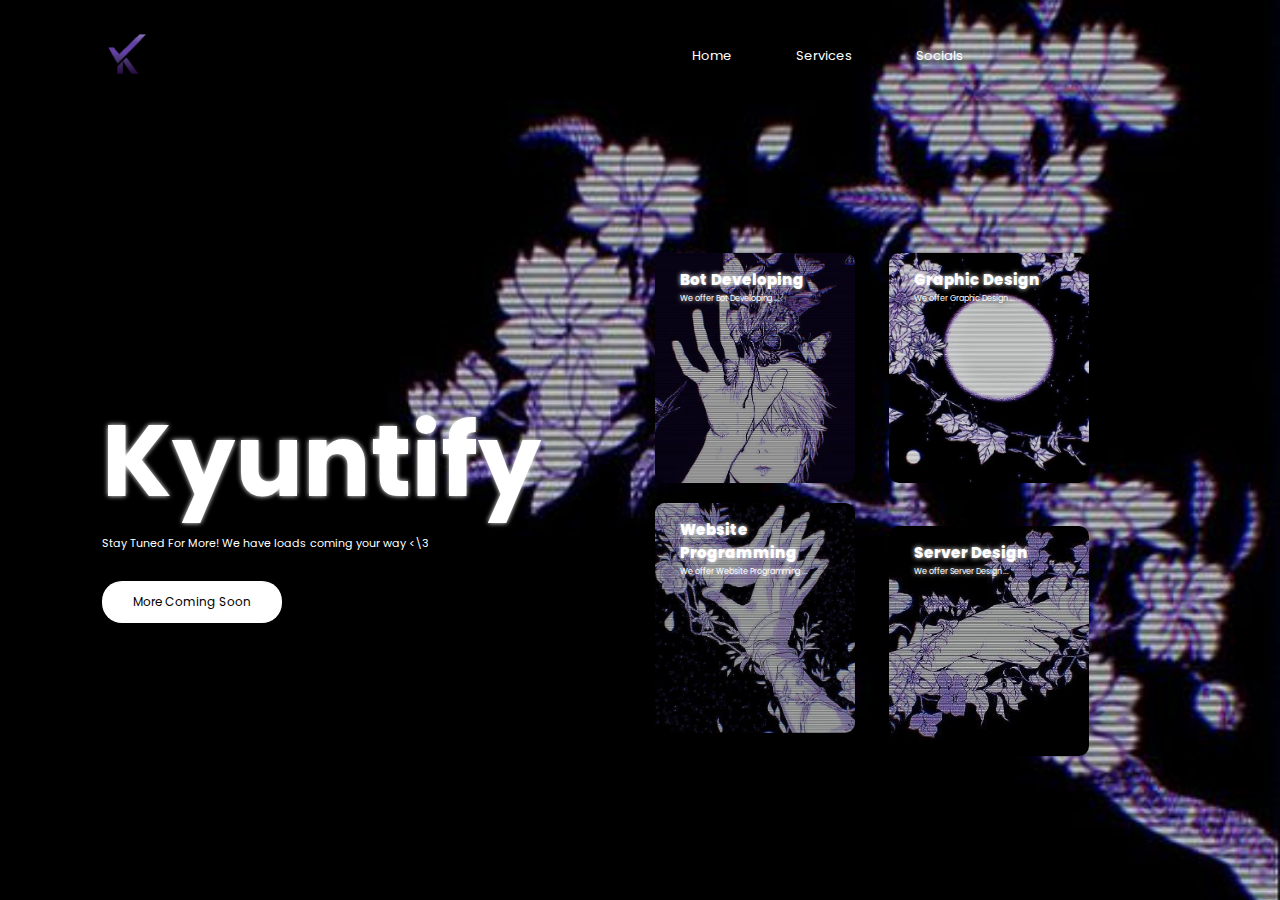
<file: index.html>
<!DOCTYPE html>
<html lang="en">
  <head>
    <meta charset="UTF-8" />
    <meta http-equiv="X-UA-Compatible" content="IE=edge" />
    <meta name="viewport" content="width=device-width, initial-scale=1.0" />
    <link
      rel="shortcut icon"
      href="images/image_2023-03-17_035525869.png"
      type="image/x-icon"
    />
    <link rel="preconnect" href="https://fonts.googleapis.com" />
    <link rel="preconnect" href="https://fonts.gstatic.com" crossorigin />
    <link
      href="https://fonts.googleapis.com/css2?family=Poppins:wght@400;500;600;700&display=swap"
      rel="stylesheet"
    />
    <title>kyuntify</title>
    <link rel="stylesheet" href="style.css" />
  </head>
  <body>
    <div class="container">
      <div class="navbar">
        <img src="images/image_2023-03-17_035525869.png" class="logo" />
        <nav>
          <ul>
            <li><a href="/home.html">Home</a></li>
            <li><a href="">Services</a></li>
            <li><a href="">Socials</a></li>
          </ul>
        </nav>
      </div>
      <div class="row">
        <div class="col">
          <h1>Kyuntify</h1>
          <p>Stay Tuned For More! We have loads coming your way <\3</p>
          <button type="button">More Coming Soon</button>
        </div>
        <div class="col">
          <div class="card1">
            <h5>Bot Developing</h5>
            <p>We offer Bot Developing ...</p>
          </div>
          <div class="card2">
            <h5>Graphic Design</h5>
            <p>We offer Graphic Design ...</p>
          </div>
          <div class="card3">
            <h5>Website Programming</h5>
            <p>We offer Website Programming ...</p>
          </div>
          <div class="card4">
            <h5>Server Design</h5>
            <p>We offer Server Design ...</p>
          </div>
        </div>
      </div>
    </div>
  </body>
</html>
</file>
<file: style.css>
* {
  margin: 0;
  padding: 0;
  font-family: "Poppins", sans-serif;
}

.container {
  width: 100%;
  height: 100vh;
  background-image: url(images/main\ img.jpg);
  background-position: center;
  background-size: cover;
  padding-left: 8%;
  padding-right: 8%;
  box-sizing: border-box;
}

.navbar {
  height: 12%;
  display: flex;
  align-items: center;
  margin-right: 20%;
}

.logo {
  width: 50px;
  cursor: pointer;
}

nav {
  flex: 1;
  text-align: right;
}

nav ul li {
  list-style: none;
  display: inline-block;
  margin-left: 60px;
}

nav ul li a {
  text-decoration: none;
  color: #fff;
  font-size: 13px;
}

.row {
  display: flex;
  height: 88%;
  align-items: center;
}
.col {
  flex-basis: 50%;
}

h1 {
  color: #fff;
  font-size: 100px;
  text-shadow: 0 0 5px;
}

h5 {
  font-size: 15px;
  color: #fff;
  font-weight: 800;
  text-shadow: 0 0 5px;
}

p {
  color: #fff;
  font-size: 11px;
  line-height: 15px;
}

button {
  width: 180px;
  color: #000;
  font-size: 12px;
  padding: 12px 0;
  background: #fff;
  border: 0;
  border-radius: 20px;
  outline: none;
  margin-top: 30px;
}

.card1 {
  width: 200px;
  height: 230px;
  display: inline-block;
  border-radius: 10px;
  padding: 15px 25px;
  box-sizing: border-box;
  cursor: pointer;
  margin: 10px 15px;
  background-image: url(images/bb2588b24424924b0ede2da2ac21ac8f.jpg);
  background-position: center;
  background-size: cover;
  transition: transform 0.5s;
}

.card2 {
  width: 200px;
  height: 230px;
  display: inline-block;
  border-radius: 10px;
  padding: 15px 25px;
  box-sizing: border-box;
  cursor: pointer;
  margin: 10px 15px;
  background-image: url(images/cd7eee1ffbbf40dcfef1ce163008608f.jpg);
  background-position: center;
  background-size: cover;
  transition: transform 0.5s;
}

.card3 {
  width: 200px;
  height: 230px;
  display: inline-block;
  border-radius: 10px;
  padding: 15px 25px;
  box-sizing: border-box;
  cursor: pointer;
  margin: 10px 15px;
  background-image: url(images/f9d68054855d62101be5e7e2fa6d4162.jpg);
  background-position: center;
  background-size: cover;
  transition: transform 0.5s;
}

.card4 {
  width: 200px;
  height: 230px;
  display: inline-block;
  border-radius: 10px;
  padding: 15px 25px;
  box-sizing: border-box;
  cursor: pointer;
  margin: 10px 15px;
  background-image: url(images/fb66d9c94c2b1b5917af578c425d1131.jpg);
  background-position: center;
  background-size: cover;
  transition: transform 0.5s;
}

.card1:hover {
  transform: translateY(-10px);
}

.card2:hover {
  transform: translateY(-10px);
}

.card3:hover {
  transform: translateY(-10px);
}

.card4:hover {
  transform: translateY(-10px);
}

.card1 p {
  text-shadow: 0 0 5px;
  font-size: 8px;
}
.card2 p {
  text-shadow: 0 0 5px #000;
  font-size: 8px;
}
.card3 p {
  text-shadow: 0 0 5px;
  font-size: 8px;
}
.card4 p {
  text-shadow: 0 0 5px;
  font-size: 8px;
}
</file>
